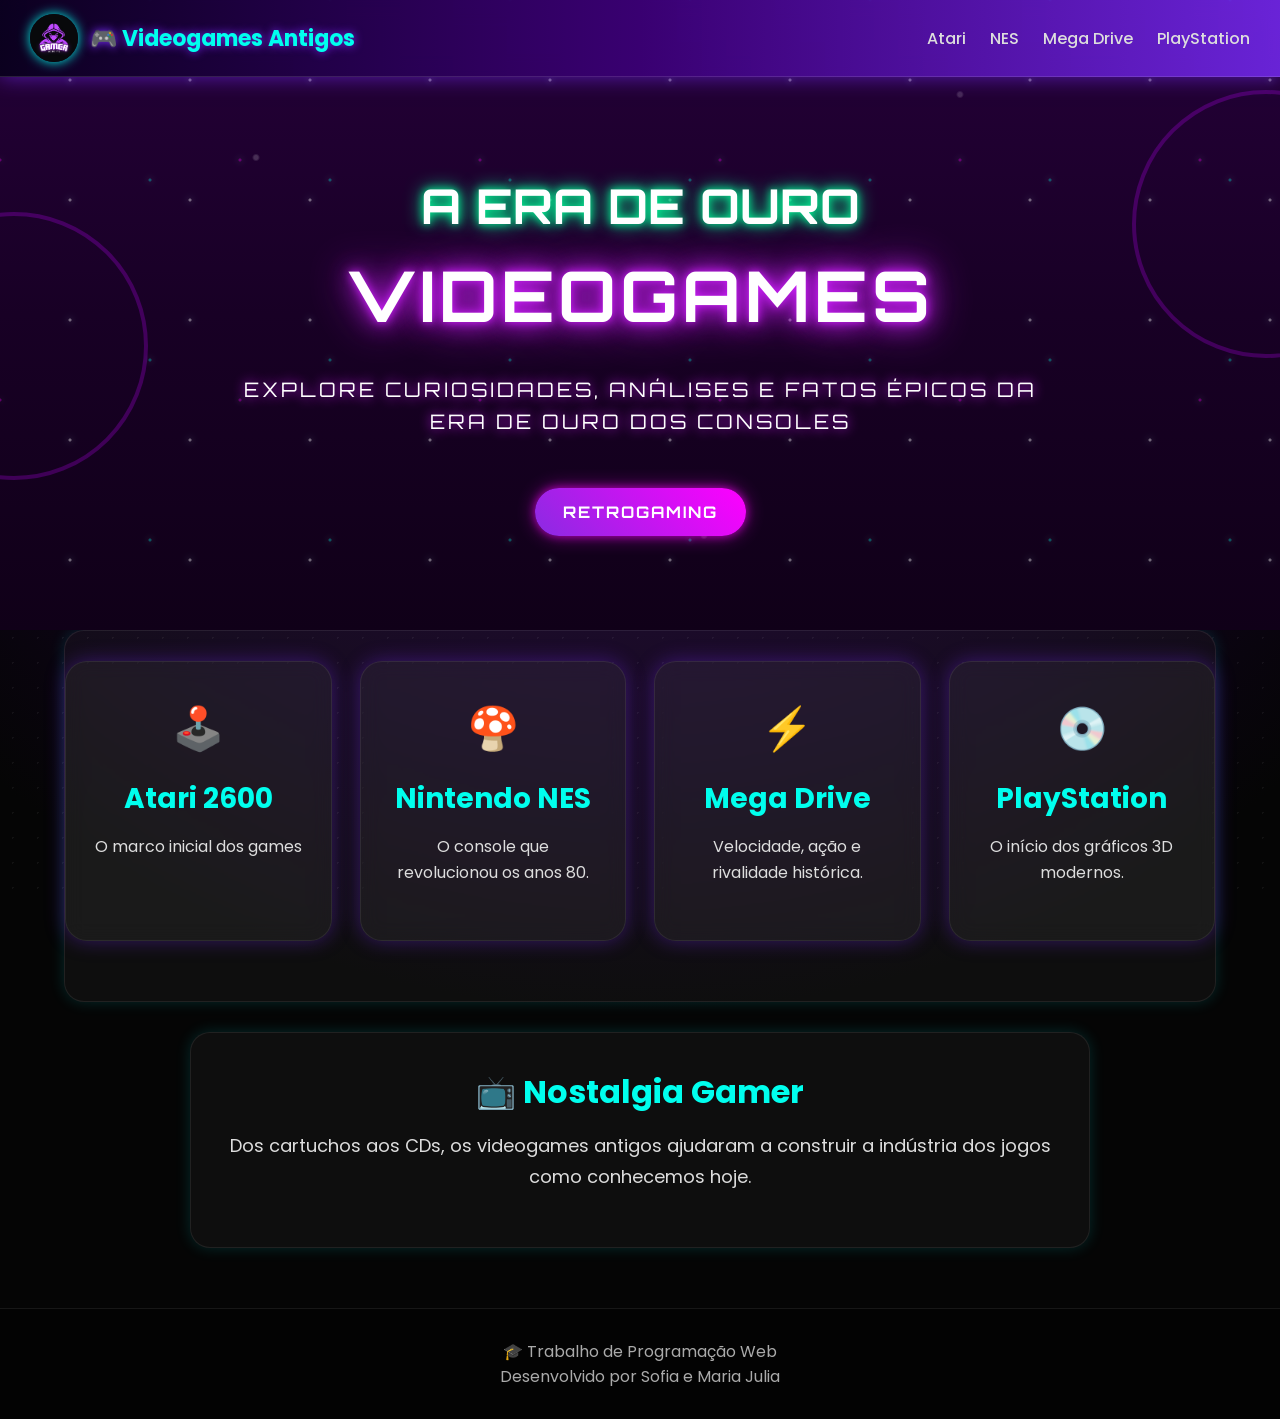
<file: index.html>
<!-- Estrutura HTML -->
<!DOCTYPE html>
<html lang="pt-br">

<head>
    <!-- Cabeçalho -->
    <meta charset="UTF-8">
    <meta name="viewport" content="width=device-width, initial-scale=1.0">
    <title>Videogames Antigos</title>

    <!-- Design da Página -->
    <link rel="stylesheet" href="style.css">

    <link rel="preconnect" href="https://fonts.googleapis.com">
    <link rel="preconnect" href="https://fonts.gstatic.com" crossorigin>
    <link href="https://fonts.googleapis.com/css2?family=Poppins:wght@300;500;700&display=swap" rel="stylesheet">
</head>

<body>
    <header class="topo-site">
        <div class="container-topo">

            <a href="index.html" class="marca">
                <img src="img/LOGOGamer.jpg" alt="Logo do projeto">
                <span>🎮 Videogames Antigos</span>
            </a>

            <input type="checkbox" id="menu-toggle">
            <label for="menu-toggle" class="menu-icon" aria-label="Abrir menu">☰</label>

            <nav class="menu">
                <a href="atari.html">Atari</a>
                <a href="nes.html">NES</a>
                <a href="mega.html">Mega Drive</a>
                <a href="playstation.html">PlayStation</a>
            </nav>

        </div>
    </header>

<header class="hero">

    <div class="poeira-cosmica"></div>

    <div class="hero-content">
        <p class="hero-subtitulo">A ERA DE OURO</p>

        <h1>VIDEOGAMES</h1>

        <p class="hero-descricao">
            Explore curiosidades, análises e fatos épicos da era de ouro dos consoles
        </p>

        <a href="#cards" class="btn btn-primary">RETROGAMING</a>
    </div>

</header>


<main>

<section class="cards" id="cards">     <!-- Mostrar cards -->
    <a href="atari.html" class="card">     <!-- Abrir link do card -->

        <span class="emoji">🕹️</span>     <!-- Emoji + nome + texto curto -->

        <h2>Atari 2600</h2>
        <p>O marco inicial dos games</p>
    </a>

    <a href="nes.html" class="card">
        <span class="emoji">🍄</span>
        <h2>Nintendo NES</h2>
        <p>O console que revolucionou os anos 80.</p>
    </a>

    <a href="mega.html" class="card">
        <span class="emoji">⚡</span>
        <h2>Mega Drive</h2>
        <p>Velocidade, ação e rivalidade histórica.</p>
    </a>

    <a href="playstation.html" class="card">
        <span class="emoji">💿</span>
        <h2>PlayStation</h2>
        <p>O início dos gráficos 3D modernos.</p>
    </a>

</section>

<section class="sobre">     <!-- Parte inferior -->
    <h2>📺 Nostalgia Gamer</h2>     <!-- Título -->


    <p>
        Dos cartuchos aos CDs, os videogames antigos ajudaram a construir
        a indústria dos jogos como conhecemos hoje.
    </p>
</section>

</main>

<footer>     <!-- Rodapé -->
    <p>🎓 Trabalho de Programação Web</p>
    <p>Desenvolvido por Sofia e Maria Julia</p>
</footer>

</body>
</html>
</file>
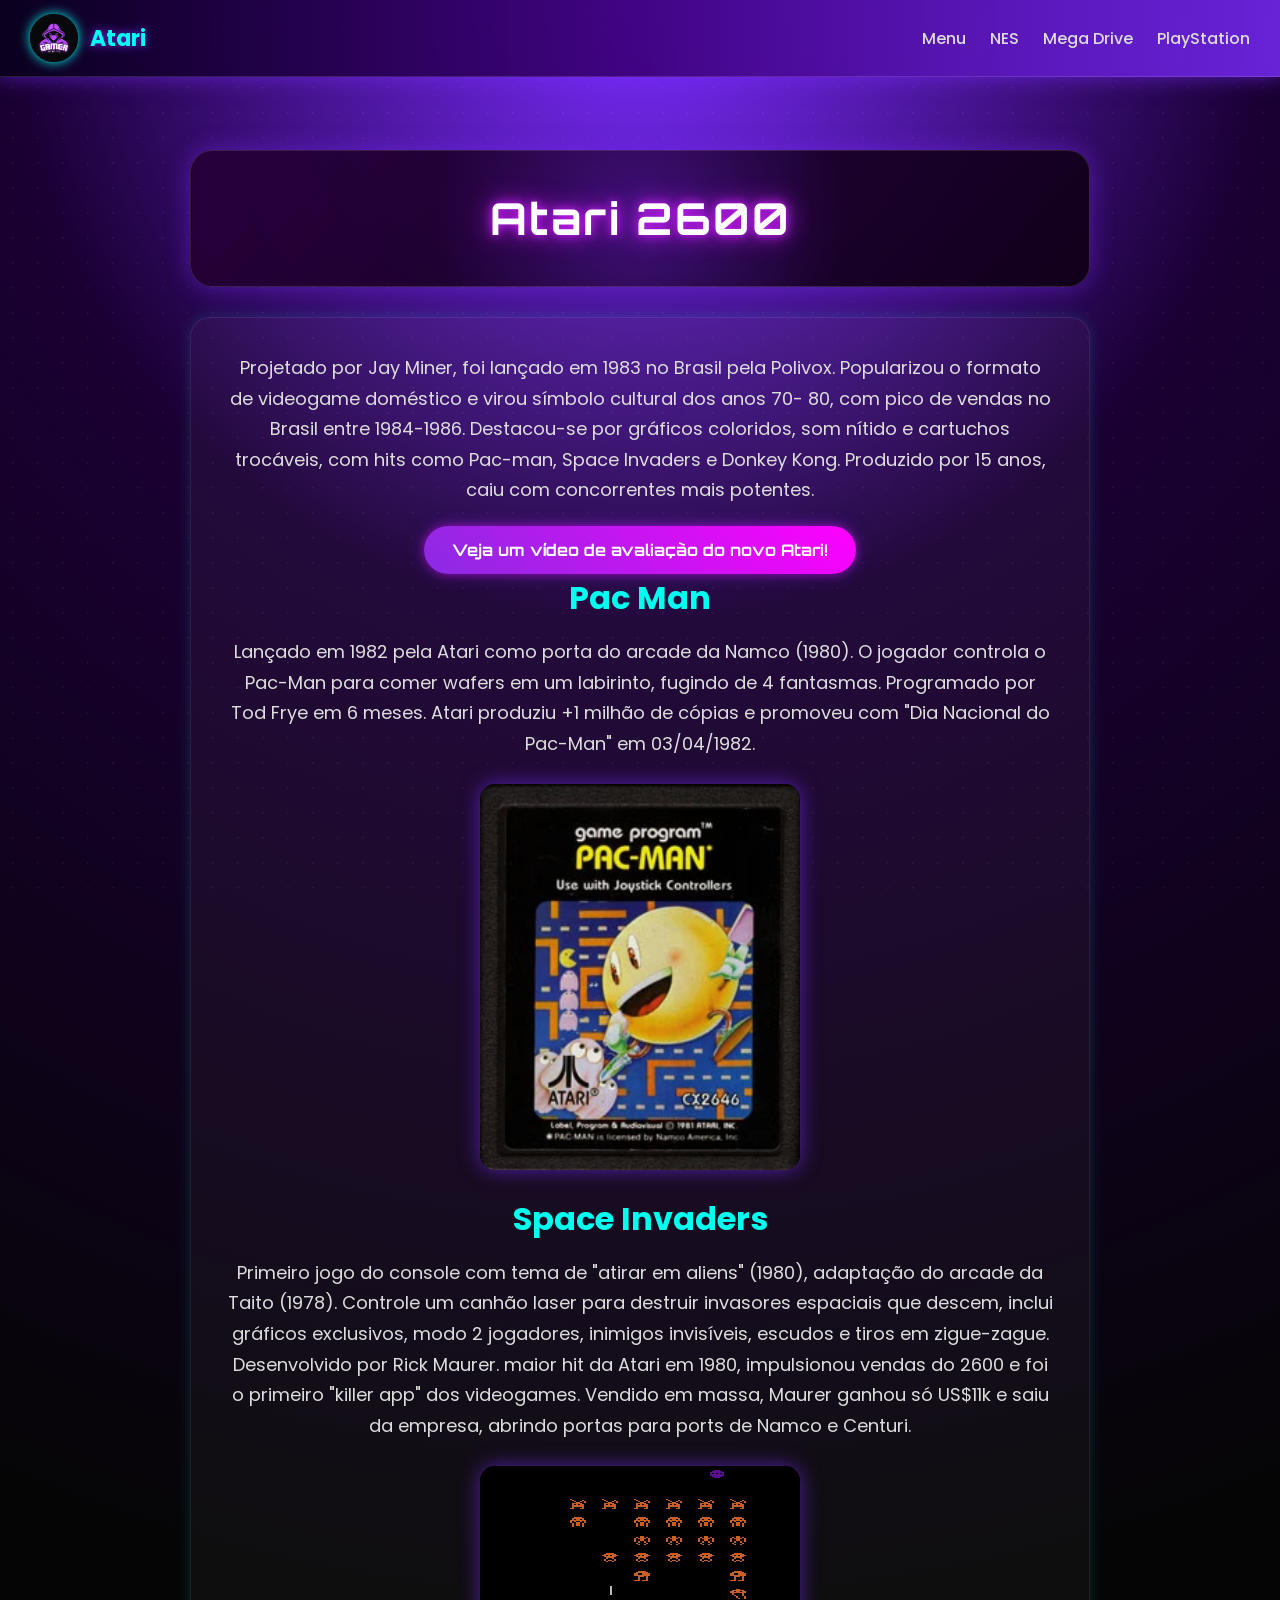
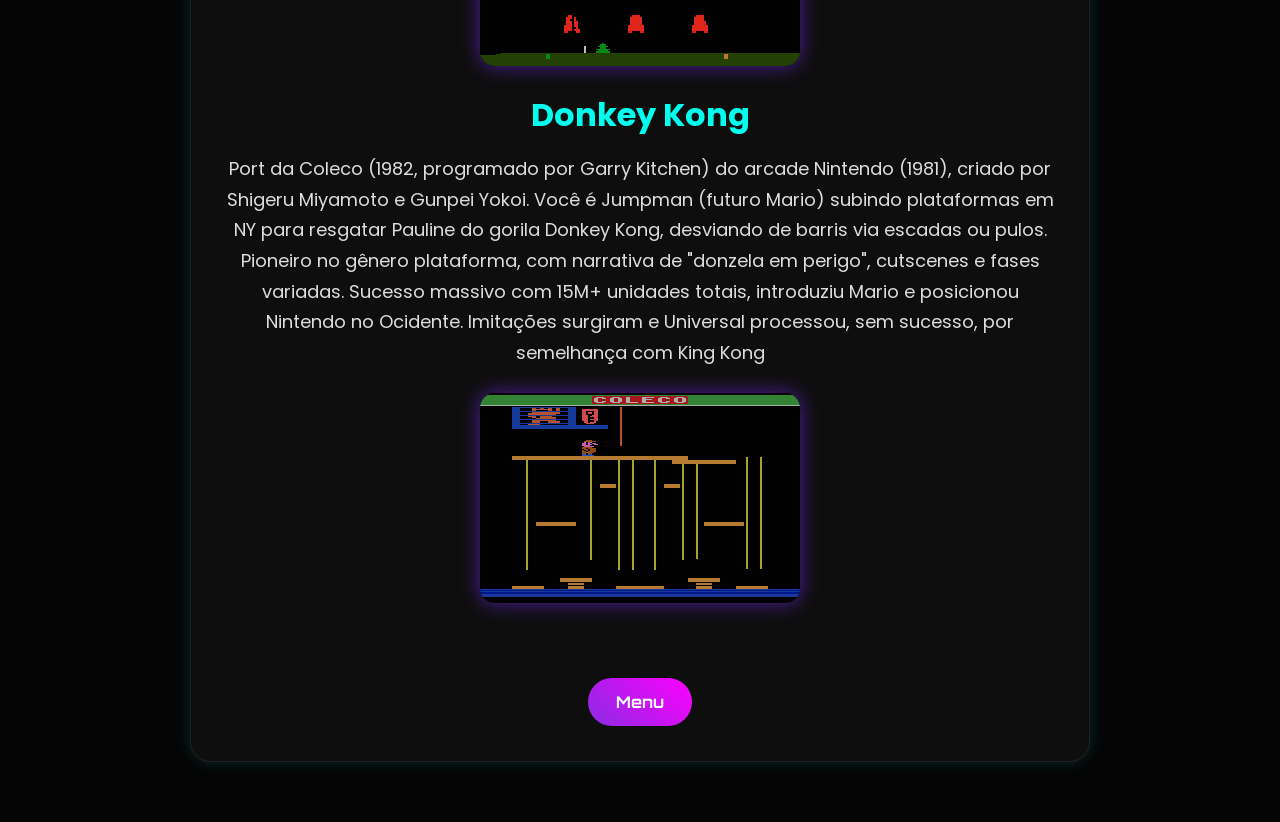
<file: atari.html>
<!DOCTYPE html>
<html lang="pt-br">

<head>
    <!-- Cabeçalho -->
    <meta charset="UTF-8">
    <meta name="viewport" content="width=device-width, initial-scale=1.0">
    <title>Atari</title>

    <!-- Design da Página -->
    <link rel="stylesheet" href="style.css">

    <link rel="preconnect" href="https://fonts.googleapis.com">
    <link rel="preconnect" href="https://fonts.gstatic.com" crossorigin>
    <link href="https://fonts.googleapis.com/css2?family=Poppins:wght@300;500;700&display=swap" rel="stylesheet">
</head>

<body>

   <header class="topo-site">
        <div class="container-topo">

            <a href="index.html" class="marca">
                <img src="img/LOGOGamer.jpg" alt="Logo do projeto">
                <span>Atari</span>
            </a>

            <input type="checkbox" id="menu-toggle">
           <label for="menu-toggle" class="menu-icon" aria-label="Abrir menu">☰</label>

            <nav class="menu">
                <a href="index.html">Menu</a>
                <a href="nes.html">NES</a>
                <a href="mega.html">Mega Drive</a>
                <a href="playstation.html">PlayStation</a>
            </nav>

        </div>
    </header>

<main class="pagina-console">

        <header class="cabecalho-console">
            <h1>Atari 2600</h1>
        </header>


    <section>

    <p>
        Projetado por Jay Miner, foi lançado em 1983 no Brasil pela Polivox. Popularizou o formato de videogame doméstico e virou símbolo cultural dos anos 70- 80, com pico de vendas no Brasil entre 1984-1986.
        Destacou-se por gráficos coloridos, som nítido e cartuchos trocáveis, com hits como Pac-man, Space Invaders e Donkey Kong. Produzido por 15 anos, caiu com concorrentes mais potentes.
    </p>

    <a href="https://www.youtube.com/watch?v=MDWoc6uvyQI&pp=ygUJYXRhcmkyNjAw"  rel="noopener noreferrer" target="_blank" class="btn btn-video">Veja um vídeo de avaliação do novo Atari!</a>

    <h2>Pac Man</h2>

    <p>
        Lançado em 1982 pela Atari como porta do arcade da Namco (1980). O jogador controla o Pac-Man para comer wafers em um labirinto, fugindo de 4 fantasmas.
        Programado por Tod Frye em 6 meses. Atari produziu +1 milhão de cópias e promoveu com "Dia Nacional do Pac-Man" em 03/04/1982.
        </p>

    <img src="img/pacman.jpg" alt="Imagem do jogo Pac-Man">

    <h2>Space Invaders</h2>

    <p>
        Primeiro jogo do console com tema de "atirar em aliens" (1980), adaptação do arcade da Taito (1978). Controle um canhão laser para destruir invasores espaciais que descem, inclui gráficos exclusivos, modo 2 jogadores, inimigos invisíveis, escudos e tiros em zigue-zague.
        Desenvolvido por Rick Maurer. maior hit da Atari em 1980, impulsionou vendas do 2600 e foi o primeiro "killer app" dos videogames. Vendido em massa, Maurer ganhou só US$11k e saiu da empresa, abrindo portas para ports de Namco e Centuri.    
    </p>

    <img src="img/spaceinvaders.jpg" alt="Imagem do jogo Space Invaders">

    <h2>Donkey Kong</h2>

    <p>
        Port da Coleco (1982, programado por Garry Kitchen) do arcade Nintendo (1981), criado por Shigeru Miyamoto e Gunpei Yokoi. Você é Jumpman (futuro Mario) subindo plataformas em NY para resgatar Pauline do gorila Donkey Kong, desviando de barris via escadas ou pulos.
        Pioneiro no gênero plataforma, com narrativa de "donzela em perigo", cutscenes e fases variadas. Sucesso massivo com 15M+ unidades totais, introduziu Mario e posicionou Nintendo no Ocidente. Imitações surgiram e Universal processou, sem sucesso, por semelhança com King Kong    
    </p>

    <img src="img/donkeykong.jpg" alt="Imagem do jogo Donkey Kong">

    <br><br>

    <a href="index.html" class="btn btn-menu">Menu</a>

    </section>
</main>

</body>
</html>
</file>
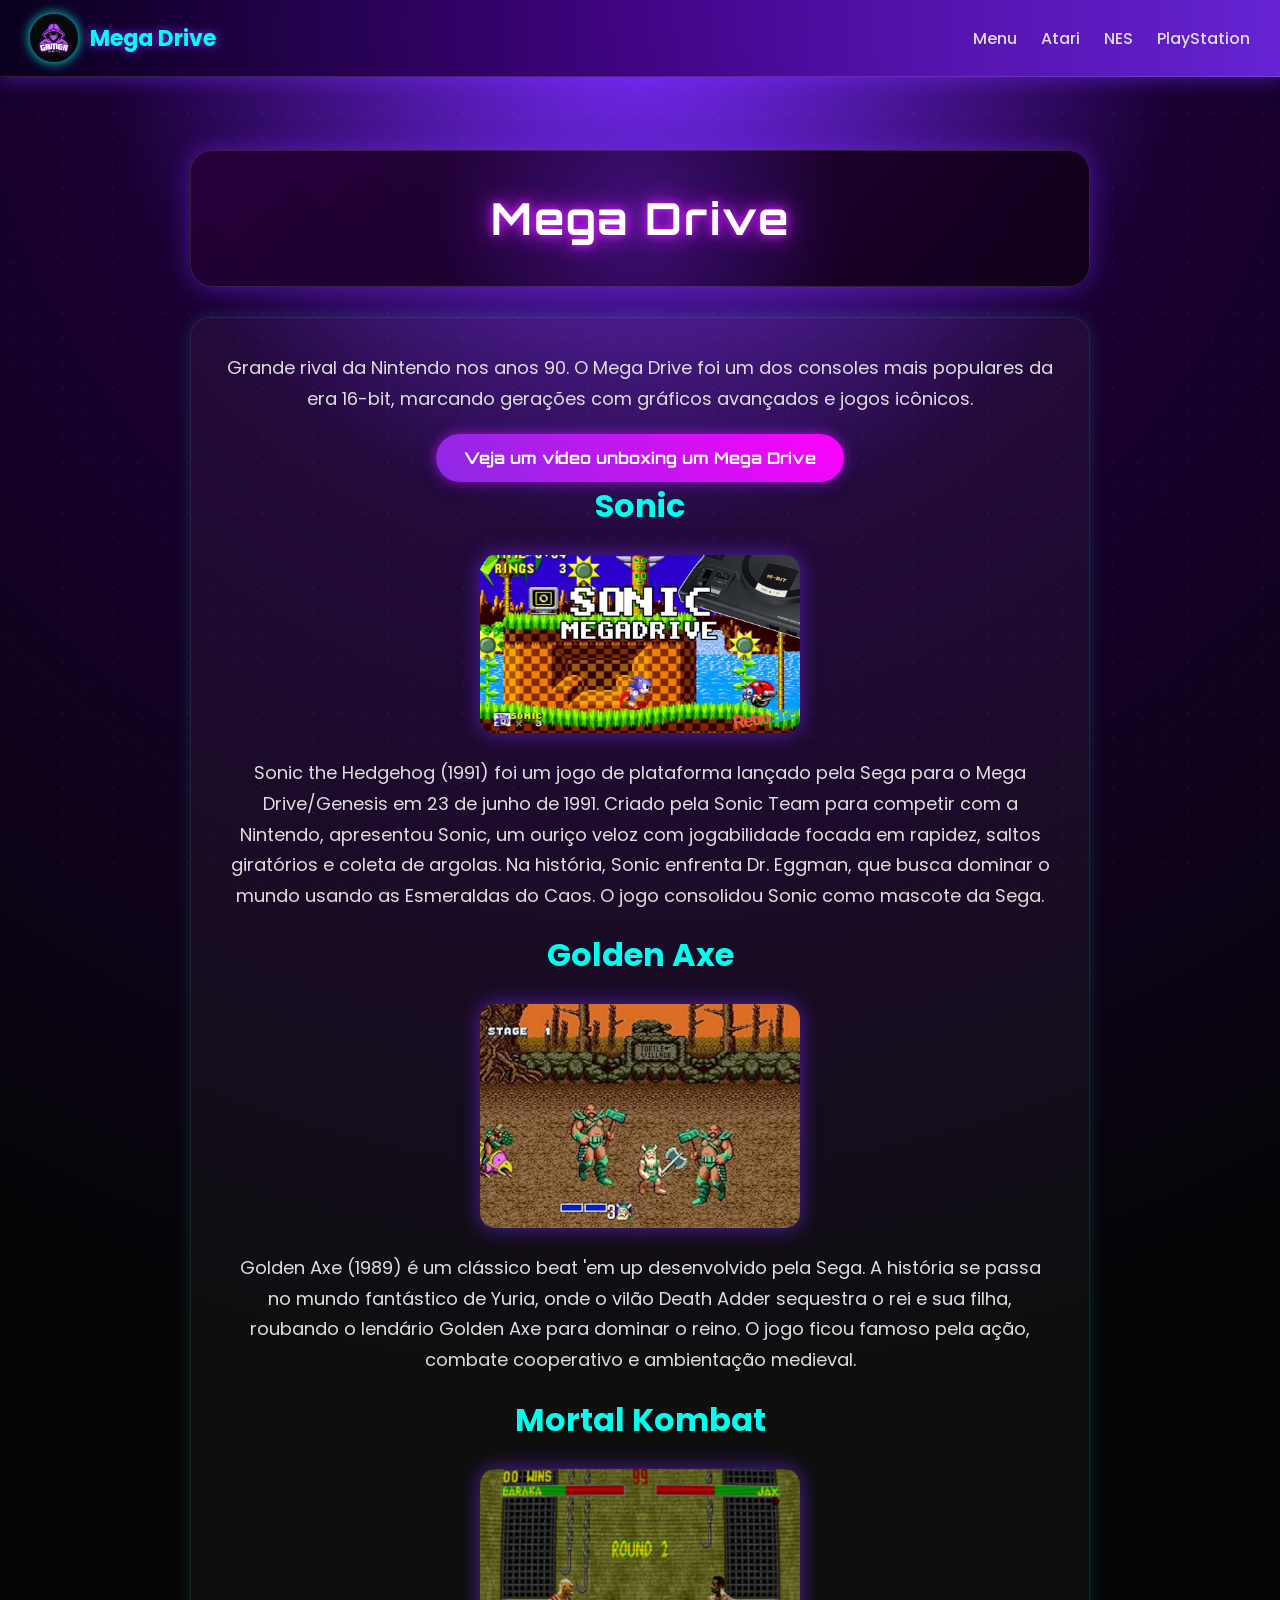
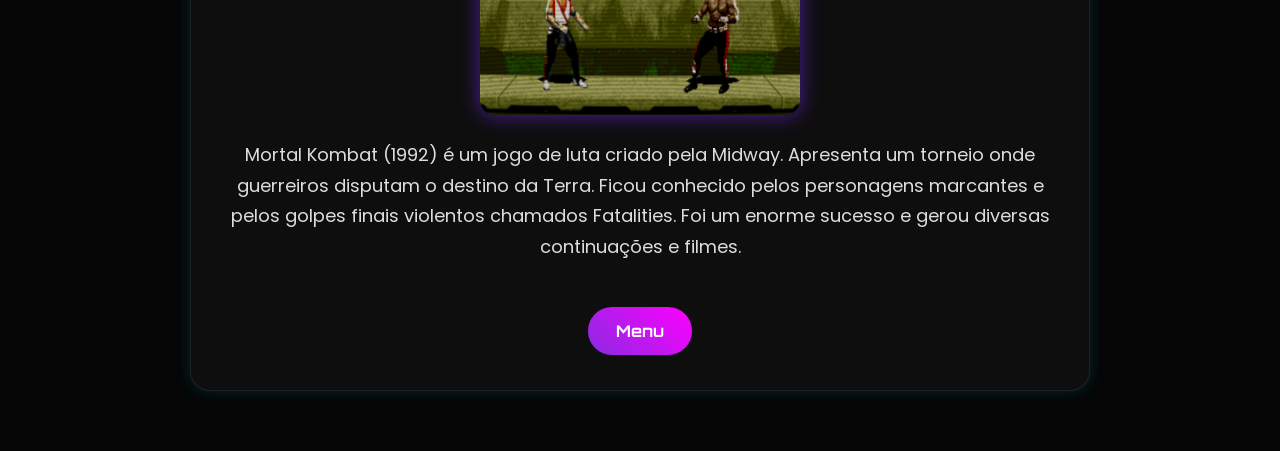
<file: mega.html>
<!DOCTYPE html>
<html lang="pt-br">
<head>
    <!-- Cabeçalho -->
    <meta charset="UTF-8">
    <meta name="viewport" content="width=device-width, initial-scale=1.0">
    <title>Sega Mega Drive</title>

    <!-- Design da Página -->
    <link rel="stylesheet" href="style.css">

    <link rel="preconnect" href="https://fonts.googleapis.com">
    <link rel="preconnect" href="https://fonts.gstatic.com" crossorigin>
    <link href="https://fonts.googleapis.com/css2?family=Poppins:wght@300;500;700&display=swap" rel="stylesheet">
</head>

<body>
    <header class="topo-site">
        <div class="container-topo">

            <a href="index.html" class="marca">
                <img src="img/LOGOGamer.jpg" alt="Logo do projeto">
                <span>Mega Drive</span>
            </a>

            <input type="checkbox" id="menu-toggle">
            <label for="menu-toggle" class="menu-icon" aria-label="Abrir menu">☰</label>

            <nav class="menu">
                <a href="index.html">Menu</a>
                <a href="atari.html">Atari</a>
                <a href="nes.html">NES</a>
                <a href="playstation.html">PlayStation</a>
            </nav>

        </div>
    </header>
    <main class="pagina-console">

        <header class="cabecalho-console">
            <h1>Mega Drive</h1>
        </header>


    <section>

    <p>
    Grande rival da Nintendo nos anos 90. O Mega Drive foi um dos consoles
    mais populares da era 16-bit, marcando gerações com gráficos avançados
    e jogos icônicos.
    </p>
    <a href="https://www.youtube.com/watch?v=RMv2xKTiw1k"  rel="noopener noreferrer" target="_blank" class="btn btn-video">
                Veja um vídeo unboxing um Mega Drive
            </a>


    <h2>Sonic</h2>
    <img src="img/sonic.jpg" alt="Imagem do jogo Sonic the Hedgehog">

    <p>
    Sonic the Hedgehog (1991) foi um jogo de plataforma lançado pela Sega
    para o Mega Drive/Genesis em 23 de junho de 1991. Criado pela Sonic Team
    para competir com a Nintendo, apresentou Sonic, um ouriço veloz com
    jogabilidade focada em rapidez, saltos giratórios e coleta de argolas.
    Na história, Sonic enfrenta Dr. Eggman, que busca dominar o mundo usando
    as Esmeraldas do Caos. O jogo consolidou Sonic como mascote da Sega.
    </p>

    <h2>Golden Axe</h2>
    <img src="img/goldenaxe.jpg" alt="Imagem do jogo Golden Axe">

    <p>
    Golden Axe (1989) é um clássico beat 'em up desenvolvido pela Sega.
    A história se passa no mundo fantástico de Yuria, onde o vilão
    Death Adder sequestra o rei e sua filha, roubando o lendário
    Golden Axe para dominar o reino. O jogo ficou famoso pela ação,
    combate cooperativo e ambientação medieval.
    </p>

    <h2>Mortal Kombat</h2>
    <img src="img/mortalkombat.jpg" alt="Imagem do Jogo Mortal Kombat">

    <p>
    Mortal Kombat (1992) é um jogo de luta criado pela Midway.
    Apresenta um torneio onde guerreiros disputam o destino da Terra.
    Ficou conhecido pelos personagens marcantes e pelos golpes finais
    violentos chamados Fatalities. Foi um enorme sucesso e gerou
    diversas continuações e filmes.
    </p>

    <br>
    <a href="index.html" class="btn btn-menu">Menu</a>

    </section>
    </main>

</body>
</html>
</file>
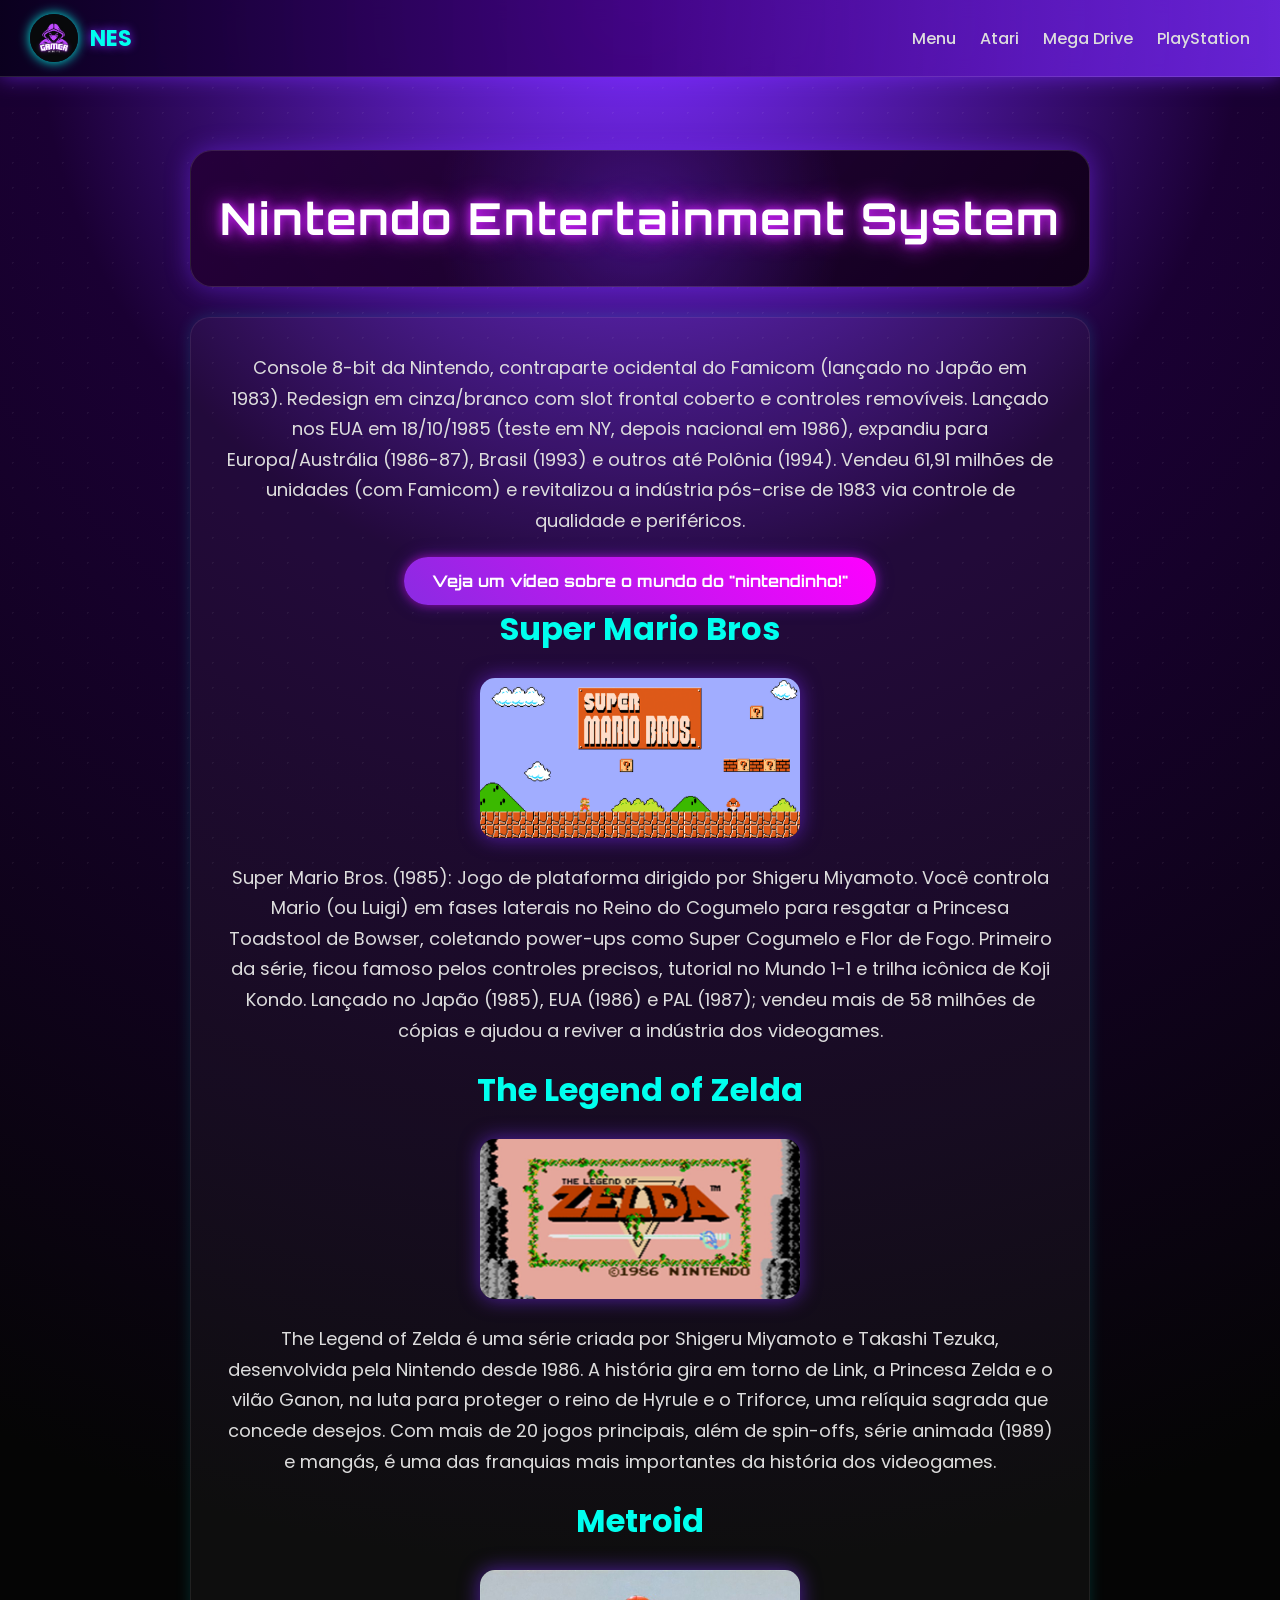
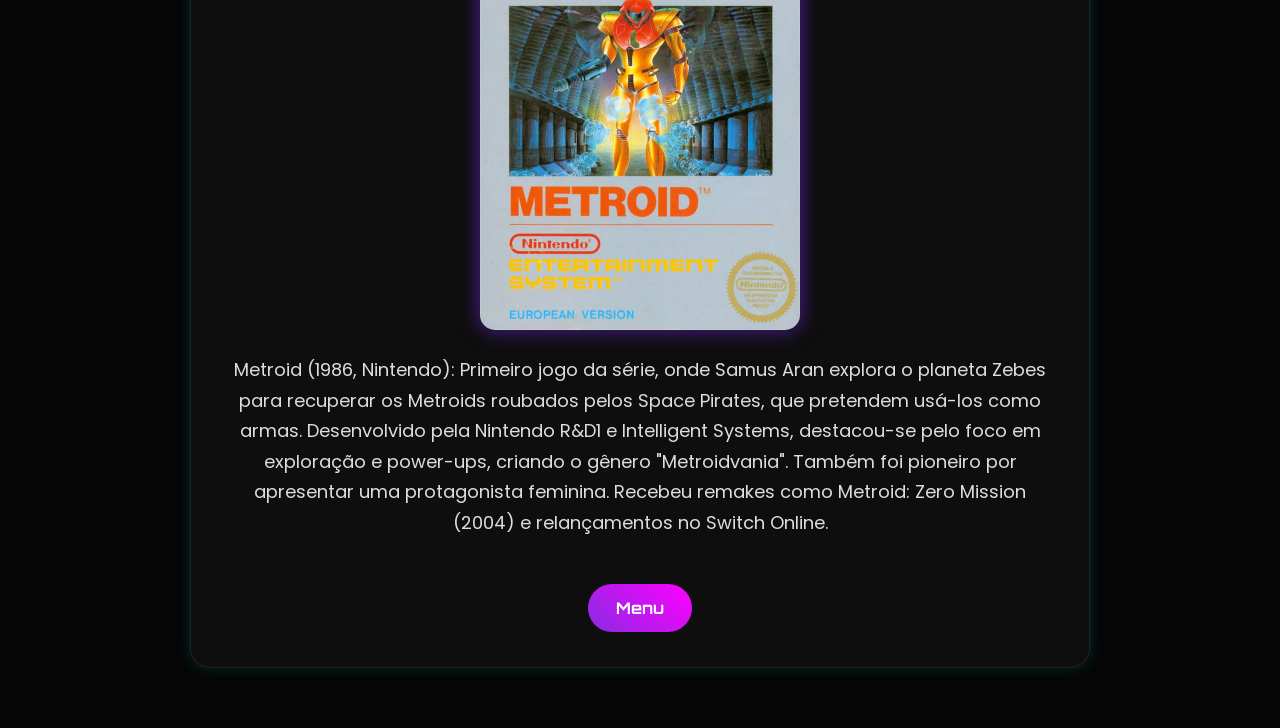
<file: nes.html>
<!DOCTYPE html>
<html lang="pt-br">

<head>
    <!-- Cabeçalho -->
    <meta charset="UTF-8">
    <meta name="viewport" content="width=device-width, initial-scale=1.0">
    <title>Nintendo NES</title>

    <!-- Design da Página -->
    <link rel="stylesheet" href="style.css">

    <link rel="preconnect" href="https://fonts.googleapis.com">
    <link rel="preconnect" href="https://fonts.gstatic.com" crossorigin>
    <link href="https://fonts.googleapis.com/css2?family=Poppins:wght@300;500;700&display=swap" rel="stylesheet">
</head>

<body>
   <header class="topo-site">
        <div class="container-topo">

            <a href="index.html" class="marca">
                <img src="img/LOGOGamer.jpg" alt="Logo do projeto">
                <span>NES</span>
            </a>

            <input type="checkbox" id="menu-toggle">
            <label for="menu-toggle" class="menu-icon" aria-label="Abrir menu">☰</label>

            <nav class="menu">
                <a href="index.html">Menu</a>
                <a href="atari.html">Atari</a>
                <a href="mega.html">Mega Drive</a>
                <a href="playstation.html">PlayStation</a>
            </nav>

        </div>
    </header>

    <main class="pagina-console">

        <header class="cabecalho-console">
            <h1>Nintendo Entertainment System</h1>
        </header>

    <section>

    <p>
    Console 8-bit da Nintendo, contraparte ocidental do Famicom (lançado no Japão em 1983).
    Redesign em cinza/branco com slot frontal coberto e controles removíveis.
    Lançado nos EUA em 18/10/1985 (teste em NY, depois nacional em 1986),
    expandiu para Europa/Austrália (1986-87), Brasil (1993) e outros até Polônia (1994).
    Vendeu 61,91 milhões de unidades (com Famicom) e revitalizou a indústria
    pós-crise de 1983 via controle de qualidade e periféricos.
    </p>
     <a href="https://www.youtube.com/watch?v=rjlJba3napo"  rel="noopener noreferrer" target="_blank" class="btn btn-video">
                Veja um vídeo sobre o mundo do "nintendinho!"
            </a>

    <h2>Super Mario Bros</h2>
    <img src="img/mario.jpg" alt="Imagem do jogo Super Mario Bros">

    <p>
    Super Mario Bros. (1985): Jogo de plataforma dirigido por Shigeru Miyamoto.
    Você controla Mario (ou Luigi) em fases laterais no Reino do Cogumelo para resgatar a
    Princesa Toadstool de Bowser, coletando power-ups como Super Cogumelo e Flor de Fogo.
    Primeiro da série, ficou famoso pelos controles precisos, tutorial no Mundo 1-1
    e trilha icônica de Koji Kondo. Lançado no Japão (1985), EUA (1986) e PAL (1987);
    vendeu mais de 58 milhões de cópias e ajudou a reviver a indústria dos videogames.
    </p>

    <h2>The Legend of Zelda</h2>
    <img src="img/zelda.jpg" alt="Imagem do jogo The Legend of Zelda">

    <p>
    The Legend of Zelda é uma série criada por Shigeru Miyamoto e Takashi Tezuka,
    desenvolvida pela Nintendo desde 1986. A história gira em torno de Link,
    a Princesa Zelda e o vilão Ganon, na luta para proteger o reino de Hyrule
    e o Triforce, uma relíquia sagrada que concede desejos.
    Com mais de 20 jogos principais, além de spin-offs, série animada (1989)
    e mangás, é uma das franquias mais importantes da história dos videogames.
    </p>

    <h2>Metroid</h2>
    <img src="img/metroid.jpg" alt="Imagem do jogo Metroid">

    <p>
    Metroid (1986, Nintendo): Primeiro jogo da série, onde Samus Aran explora o planeta Zebes
    para recuperar os Metroids roubados pelos Space Pirates, que pretendem usá-los como armas.
    Desenvolvido pela Nintendo R&D1 e Intelligent Systems, destacou-se pelo foco em exploração
    e power-ups, criando o gênero "Metroidvania".
    Também foi pioneiro por apresentar uma protagonista feminina.
    Recebeu remakes como Metroid: Zero Mission (2004) e relançamentos no Switch Online.
    </p>

    <br>
    <a href="index.html" class="btn btn-menu">Menu</a>

    </section>
    </main>

    </body>
    </html>
</file>
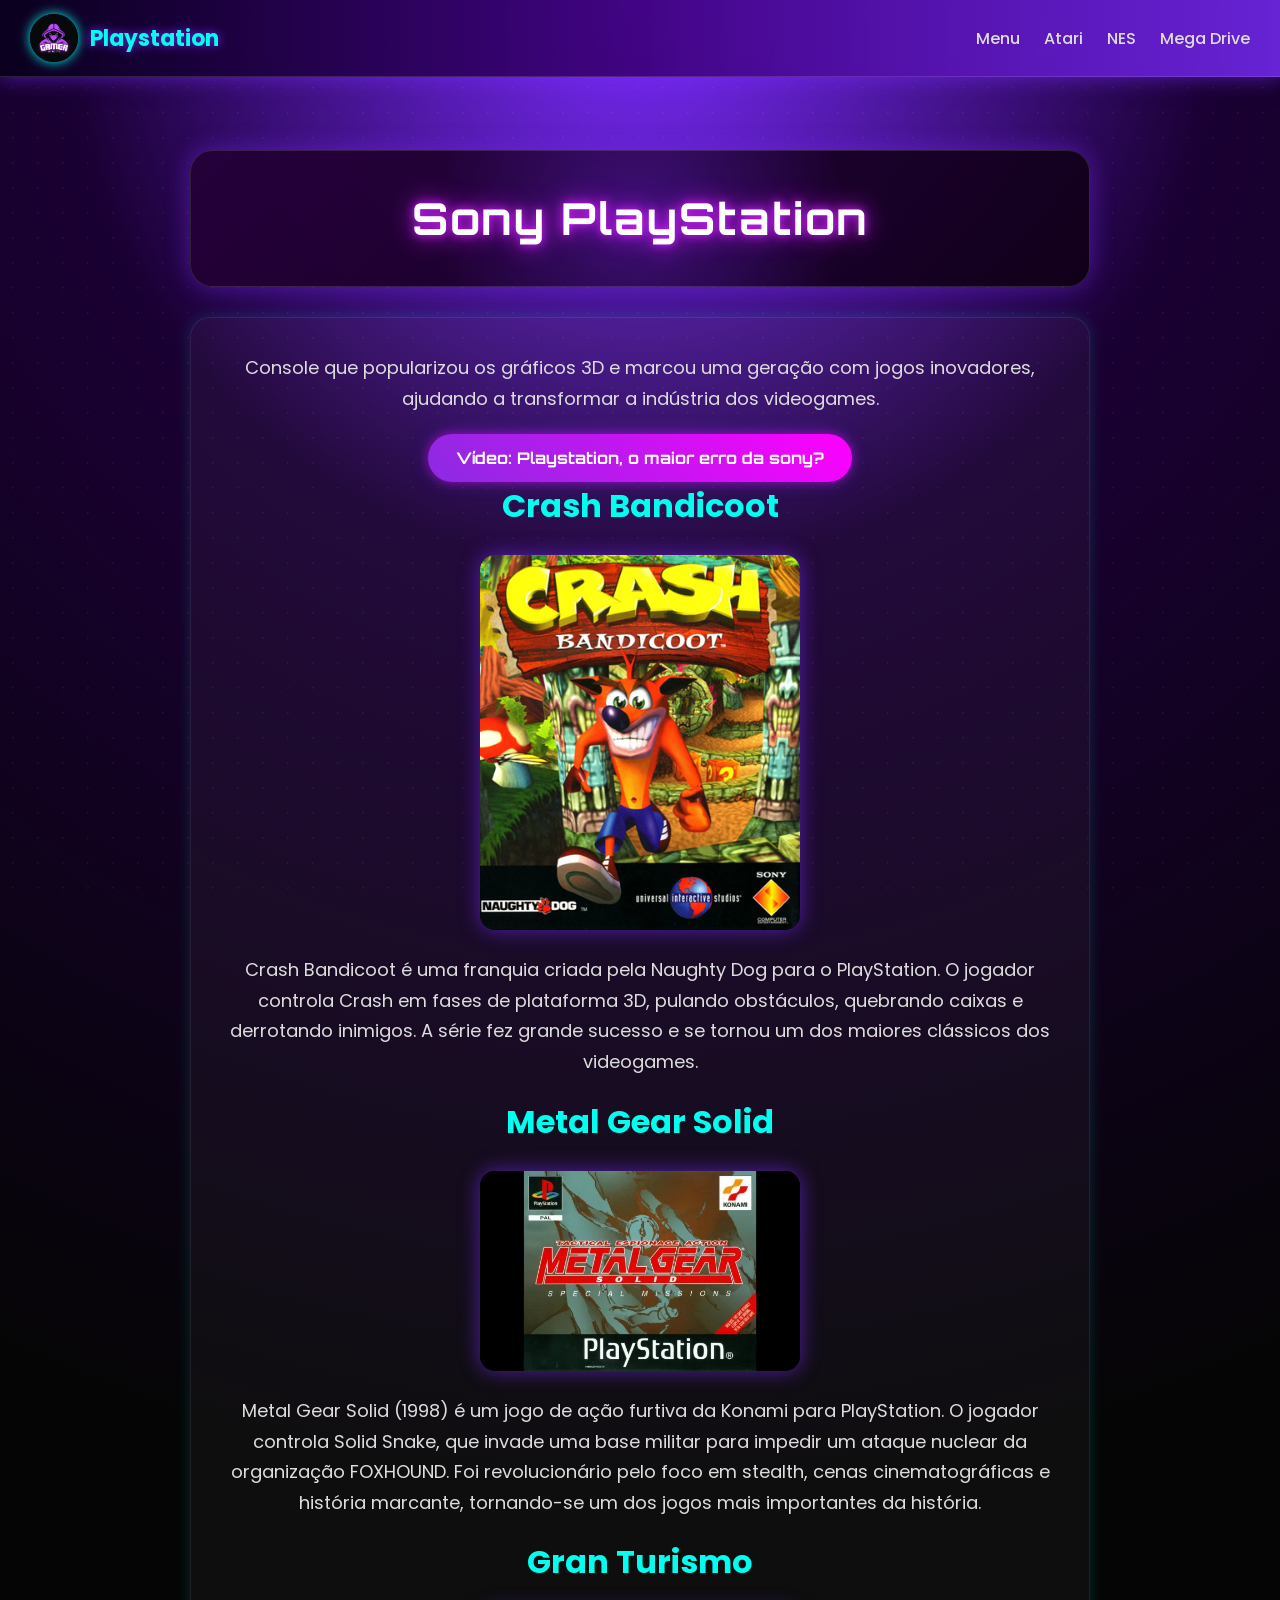
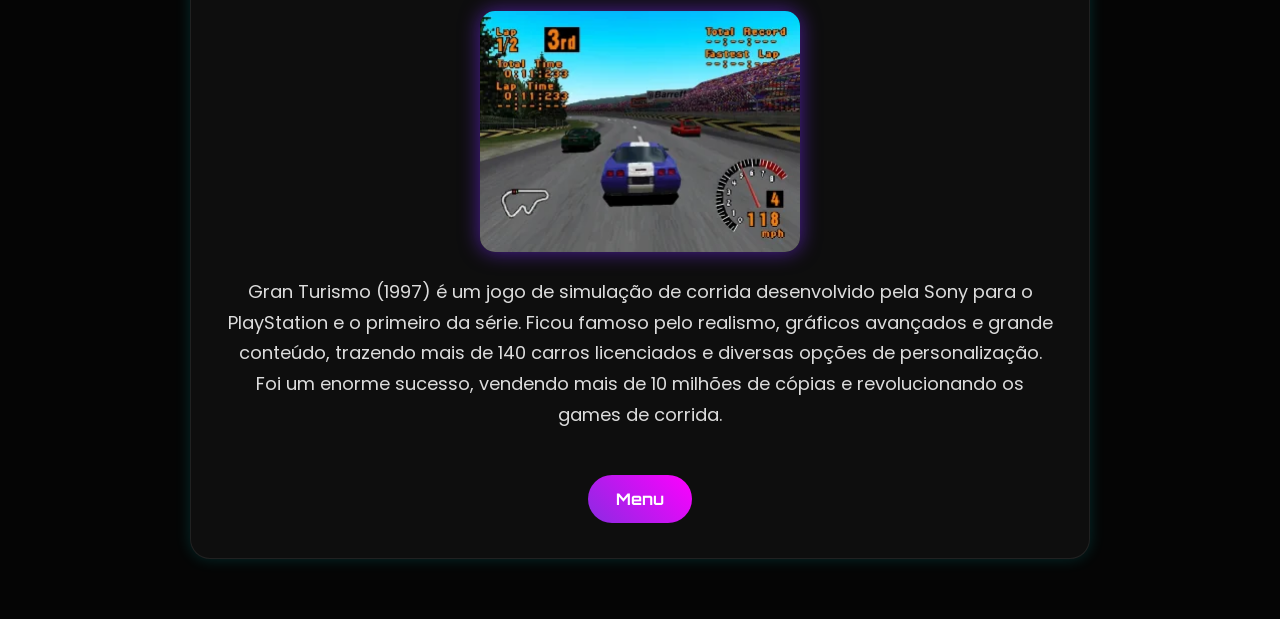
<file: playstation.html>
<!DOCTYPE html>
<html lang="pt-br">

<head>
    <!-- Cabeçalho -->
    <meta charset="UTF-8">
    <meta name="viewport" content="width=device-width, initial-scale=1.0">
    <title>Sony Playstation</title>

    <!-- Design da Página -->
    <link rel="stylesheet" href="style.css">

    <link rel="preconnect" href="https://fonts.googleapis.com">
    <link rel="preconnect" href="https://fonts.gstatic.com" crossorigin>
    <link href="https://fonts.googleapis.com/css2?family=Poppins:wght@300;500;700&display=swap" rel="stylesheet">
</head>

<body>

   <header class="topo-site">
        <div class="container-topo">

            <a href="index.html" class="marca">
                <img src="img/LOGOGamer.jpg" alt="Logo do projeto">
                <span>Playstation</span>
            </a>

            <input type="checkbox" id="menu-toggle">
            <label for="menu-toggle" class="menu-icon" aria-label="Abrir menu">☰</label>

            <nav class="menu">
                <a href="index.html">Menu</a>
                <a href="atari.html">Atari</a>
                <a href="nes.html">NES</a>
                <a href="mega.html">Mega Drive</a>
            </nav>

        </div>
    </header>

    <main class="pagina-console">

        <header class="cabecalho-console">
            <h1>Sony PlayStation</h1>
        </header>

<section>

<p>
Console que popularizou os gráficos 3D e marcou uma geração com jogos
inovadores, ajudando a transformar a indústria dos videogames.
</p>

<a href="https://www.youtube.com/watch?v=qXmg2VjlvUk"  rel="noopener noreferrer"  target="_blank" class="btn btn-video">
                Vídeo: Playstation, o maior erro da sony?
            </a>

<h2>Crash Bandicoot</h2>
<img src="img/crash.jpg" alt="Imagem do jogo Crash Bandicoot">

<p>
Crash Bandicoot é uma franquia criada pela Naughty Dog para o PlayStation.
O jogador controla Crash em fases de plataforma 3D, pulando obstáculos,
quebrando caixas e derrotando inimigos. A série fez grande sucesso e se
tornou um dos maiores clássicos dos videogames.
</p>

<h2>Metal Gear Solid</h2>
<img src="img/metalgear.jpg" alt="Imagem do jogo Metal Gear Solid">

<p>
Metal Gear Solid (1998) é um jogo de ação furtiva da Konami para PlayStation.
O jogador controla Solid Snake, que invade uma base militar para impedir
um ataque nuclear da organização FOXHOUND. Foi revolucionário pelo foco
em stealth, cenas cinematográficas e história marcante, tornando-se um dos
jogos mais importantes da história.
</p>

<h2>Gran Turismo</h2>
<img src="img/granturismo.jpg" alt="Imagem do jogo Gran Turismo">

<p>
Gran Turismo (1997) é um jogo de simulação de corrida desenvolvido pela Sony
para o PlayStation e o primeiro da série. Ficou famoso pelo realismo,
gráficos avançados e grande conteúdo, trazendo mais de 140 carros licenciados
e diversas opções de personalização. Foi um enorme sucesso, vendendo mais
de 10 milhões de cópias e revolucionando os games de corrida.
</p>

<br>
<a href="index.html" class="btn btn-menu">Menu</a>


</section>
</main>

</body>
</html>
</file>
<file: style.css>
/* IMPORTA FONTES DO GOOGLE: Orbitron e Poppins */
   @import url('https://fonts.googleapis.com/css2?family=Orbitron:wght@700&family=Poppins:wght@300;400;600;700&display=swap');

   /* RESET GERAL:
      remove: margens e espaçamentos automáticos, calcula largura com borda inclusa e scroll suave ao clicar em links internos */
   *{
       margin:0;
       padding:0;
       box-sizing:border-box;
       scroll-behavior:smooth;
   }
   
   /* Define a aparência global e o fundo principal do site */
   body{
   
       font-family:'Poppins', Arial, Helvetica, sans-serif; /* define fonte principal */
       background:
       radial-gradient(circle at top, #7b2cff 0%, #1a0033 25%, #050505 65%);  /* fundo em degradê circular */
       color:white;        /* cor padrão do texto */   
       min-height:100vh;        /* altura mínima = tela inteira */
       overflow-x:hidden;       /* evita rolagem lateral */
   }
   
   body::before{ /* CRIA EFEITO DE PONTOS NO FUNDO */
   
       content:"";        /* necessário para pseudo-elemento aparecer */   
       position:fixed;    /* fixa no fundo da tela */
       top:0;
       left:0;
       width:100%; /* ocupa tela toda */
       height:100%;
       background-image:        /* desenha bolinhas pequenas */
       radial-gradient(#ffffff22 1px, transparent 1px);
       background-size:25px 25px;        /* espaçamento entre bolinhas */
       z-index:-1;        /* manda para trás */
       opacity:0.4;        /* transparência */
   }
   

    /* HERO = CAPA PRINCIPAL CODADA */

    
    .topo-site {
        position: fixed;
        top: 0;
        left: 0;
        width: 100%;
        padding: 14px 30px;

        background: linear-gradient(
            to right,
            rgba(10, 0, 30, 0.95),
            rgba(60, 0, 120, 0.9),
            rgba(123, 44, 255, 0.8)
        );

        -webkit-backdrop-filter: blur(10px);
        backdrop-filter: blur(10px);
        border-bottom: 1px solid rgba(255,255,255,0.12);
        box-shadow: 0 0 20px rgba(123,44,255,0.6);
        z-index: 1000;
        transition: 0.3s;
    }
    
    .container-topo {
        display: flex;
        justify-content: space-between;
        align-items: center;
    }
    .marca {
        display: flex;
        align-items: center;
        gap: 12px;
        text-decoration: none;
    }

    .marca img {
        width: 48px;
        height: 48px;
        object-fit: cover;
        border-radius: 50%;
        margin: 0;
        box-shadow: 0 0 12px #00ffee;
    }

    .marca span {
        color: #00ffee;
        font-size: 22px;
        font-weight: 700;
        text-shadow: 0 0 10px #7b2cff;
    }

    .menu a {
        margin-left: 20px;
        text-decoration: none;
        color: #ddd;
        font-weight: 500;
        transition: 0.3s;
    }

    .menu a:hover {
        color: #00ffee;
    }
    .hero {
    position: relative;
    z-index: 1;
    min-height: 70vh;
    padding: 140px 20px 60px;
    display: flex;
    align-items: center;
    justify-content: center;
    text-align: center;
    overflow: hidden;

    background:
        radial-gradient(circle at 20% 25%, rgba(255,255,255,0.18) 0 2px, transparent 4px),
        radial-gradient(circle at 75% 15%, rgba(255,255,255,0.16) 0 2px, transparent 4px),
        radial-gradient(circle at 55% 85%, rgba(255,255,255,0.15) 0 2px, transparent 4px),
        linear-gradient(180deg, #250039 0%, #180025 50%, #100018 100%);
    }

    /* círculos decorativos */
    .hero::before,
    .hero::after {
        content: "";
        position: absolute;
        width: 260px;
        height: 260px;
        border: 4px solid rgba(191, 0, 255, 0.25);
        border-radius: 50%;
    }

    .hero::before {
        left: -120px;
        bottom: 150px;
    }

    .hero::after {
        right: -120px;
        top: 90px;}

    .hero-content {
        position: relative;
        z-index: 2;
        max-width: 900px;
        margin: 0 auto;
    }

    .hero-subtitulo {
        font-family: 'Orbitron', sans-serif;
        font-size: 48px;
        font-weight: 700;
        color: white;
        text-shadow:
            0 0 8px #00ff99,
            0 0 18px #00ff99;
        margin-bottom: 15px;
    }

    .hero h1 {
        font-family: 'Orbitron', sans-serif;
        font-size: 70px;
        font-weight: 700;
        letter-spacing: 4px;
        color: white;
        text-shadow:
            0 0 10px #d020ff,
            0 0 25px #d020ff,
            0 0 45px #d020ff;
        margin-bottom: 35px;
    }

    .hero-descricao {
        font-family: 'Orbitron', sans-serif;
        max-width: 850px;
        margin: 0 auto 50px;
        font-size: 20px;
        line-height: 1.6;
        letter-spacing: 3px;
        text-transform: uppercase;
        color: white;
        text-shadow: 0 0 12px #d020ff;
    }

    .poeira-cosmica {
        position: absolute;
        inset: 0;
        z-index: 0;
        pointer-events: none;

        background-image:
            radial-gradient(circle, rgba(255,255,255,0.9) 1px, transparent 2px),
            radial-gradient(circle, rgba(0,255,238,0.7) 1px, transparent 2px),
            radial-gradient(circle, rgba(255,0,255,0.7) 1px, transparent 2px);

        background-size:
            120px 120px,
            180px 180px,
            240px 240px;

        background-position:
            10px 20px,
            60px 90px,
            120px 40px;

        opacity: 0.45;
        filter:
            blur(0.4px)
            drop-shadow(0 0 3px rgba(255,255,255,0.8))
            drop-shadow(0 0 6px rgba(0,255,238,0.5));
        animation: mover-poeira 35s linear infinite;
    }

@keyframes mover-poeira {
    from {
        background-position:
            10px 20px,
            60px 90px,
            120px 40px;
    }

    to {
        background-position:
            130px 180px,
            240px 300px,
            360px 220px;
        }
    }   
   
   /* BOTÕES */
    .btn {
        display: inline-block;
        padding: 14px 28px;
        border-radius: 30px;

        font-weight: bold;
        text-decoration: none;

        transition: 0.3s;
        cursor: pointer;
    }
    .btn-primary {
        background: linear-gradient(45deg, #8a2be2, #ff00ff);
        color: white;

        font-family: 'Orbitron', sans-serif;
        letter-spacing: 2px;

        box-shadow:
            0 0 10px rgba(255, 0, 255, 0.6),
            0 0 20px rgba(255, 0, 255, 0.4);
    }

    .btn-primary:hover {
        transform: scale(1.08);
        box-shadow:
            0 0 15px #ff00ff,
            0 0 30px #ff00ff;
    }

    .btn-video {
        background: linear-gradient(45deg, #8a2be2, #ff00ff);
        color: white;

        font-family: 'Orbitron', sans-serif;

        box-shadow:
            0 0 10px rgba(255,0,255,0.45),
            0 0 18px rgba(123,44,255,0.35);
    }

    .btn-video:hover {
        box-shadow:
            0 0 12px rgba(255,0,255,0.65),
            0 0 25px rgba(123,44,255,0.5);
    }
    .btn-menu {
        background: linear-gradient(45deg, #8a2be2, #ff00ff);
        color: white;

        font-family: 'Orbitron', sans-serif;
    }

   /* ÁREA DOS CARDS */
   .cards{
   
       width:90%;
       max-width:1300px;
       margin:auto;        /* centraliza */
       display:grid;        /* grid responsivo */
       grid-template-columns:repeat(auto-fit,minmax(250px,1fr));        /* colunas automáticas */
       gap:28px;        /* espaço entre cards */
       padding:30px 0 60px;
   }
   
   
   /* CARD INDIVIDUAL */
   .card{
   
       background:rgba(255,255,255,0.05);        /* fundo transparente */
       border:1px solid rgba(255,255,255,0.08);        /* borda leve */
       border-radius:22px;
       padding:35px 25px;
       text-decoration:none;
       color:white;
       box-shadow:0 0 20px rgba(123,44,255,0.35);
       transition:0.35s ease;
       -webkit-backdrop-filter: blur(10px);
        backdrop-filter: blur(10px);
       position:relative;
       overflow:hidden;
   }
   
   
   /* BRILHO PASSANDO NO CARD */
   .card::before{
   
       content:"";
       position:absolute;
       top:0;
       left:-100%;
       width:100%;
       height:100%;
       background:linear-gradient(
           120deg,
           transparent,
           rgba(255,255,255,0.12),
           transparent
       );
       transition:0.7s;
   }
   
   
   /* ANIMAÇÃO DO BRILHO */
   .card:hover::before{
       left:100%;
   }
   /* EMOJI */
   .card .emoji{
       font-size:42px;
       display:block;
       margin-bottom:18px;
   }
   /* TÍTULO DO CARD */
   .card h2{
       color:#00ffee;
       margin-bottom:14px;
       font-size:28px;
   }
   /* TEXTO CARD */
   .card p{
       color:#ddd;
       line-height:1.6;
       font-size:16px;
   }
   
   /* HOVER CARD */
   .card:hover{
       transform:translateY(-10px) scale(1.03);
       box-shadow:0 0 30px rgba(184,107,255,0.85);
       border-color:#b86bff;
   }
   
   /* PÁGINAS INTERNAS DOS CONSOLES */
    .pagina-console {
        padding-top: 120px;
        min-height: 100vh;
    }

    .cabecalho-console {
        width: 90%;
        max-width: 900px;
        margin: 30px auto 20px;
        text-align: center;
        padding: 40px 20px;

        background:
            radial-gradient(circle at center, rgba(123,44,255,0.35), transparent 45%),
            linear-gradient(135deg, rgba(37,0,57,0.95), rgba(16,0,24,0.95));

        border-radius: 22px;
        border: 1px solid rgba(255,255,255,0.12);
        box-shadow: 0 0 25px rgba(123,44,255,0.45);
    }

    .cabecalho-console h1 {
        font-family: 'Orbitron', sans-serif;
        font-size: 44px;
        color: #ffffff;
        letter-spacing: 2px;
        text-shadow:
            0 0 10px #d020ff,
            0 0 25px #d020ff;
    }

   /* SEÇÕES GERAIS */
   section,
   .sobre{
   
       width:90%;
       max-width:900px;
       margin:30px auto 60px;
       text-align:center;
       background:rgba(255,255,255,0.04);
       padding:35px;
       border-radius:20px;
       border:1px solid rgba(255,255,255,0.08);
       box-shadow:0 0 15px rgba(0,255,255,0.15);
   }
   
   /* TÍTULOS DAS SEÇÕES */
   section h2,
   .sobre h2{
       font-size:32px;
       margin-bottom:15px;
       color:#00ffee;
   }

   /* PARÁGRAFOS */
   section p,
   .sobre p{
       color:#ddd;
       line-height:1.7;
       font-size:18px;
       margin-bottom:20px;
   }
   
   /* TODAS IMAGENS */
    section img {
        display:block;
        margin:25px auto;
        width:320px;
        max-width:90%;
        border-radius:15px;
        box-shadow:0 0 20px rgba(123,44,255,0.6);
        transition:0.3s;
    }

    section img:hover {
        transform:scale(1.04);
        box-shadow:0 0 28px #00ffee;
    }
    
   /* RODAPÉ */
   footer{
       text-align:center;
       padding:30px 20px;
       color:#aaa;
       border-top:1px solid rgba(255,255,255,0.08);
       background:rgba(0,0,0,0.35);
   }

   #menu-toggle {
    display: none;
    }

    .menu-icon {
        display: none;
        font-size: 30px;
        color: #00ffee;
        cursor: pointer;
    }

   /* RESPONSIVO */
   @media(max-width:768px){   
   .hero h1 {
        font-size: 38px;
        letter-spacing: 2px;
    }

   .hero-descricao {
        font-size: 16px;
        letter-spacing: 1px;
    }

    .hero-subtitulo {
     font-size: 32px;
    }
   
   
   .card h2{
       font-size:24px;
   }   
   section h2,
   .sobre h2{
       font-size:26px;
   }
   
    section img {
        width: 90%;
    }

    .topo-site {
        padding: 12px 18px;
    }

    .marca span {
        font-size: 18px;
    }

    .hero {
        padding-top: 140px;
    }
    .pagina-console {
    padding-top: 100px;
    }

    .cabecalho-console {
        padding: 30px 15px;
    }

    .cabecalho-console h1 {
        font-size: 30px;
    }

    .container-topo {
    flex-wrap: wrap;
    }

    .menu-icon {
        display: block;
    }

    .menu {
        display: none;
        width: 100%;
        flex-direction: column;
        text-align: center;
        margin-top: 15px;
        padding: 15px 0;
        background: rgba(10, 0, 30, 0.95);
        border-radius: 15px;
        line-height: 1.5;
    }

    .menu a {
        display: block;
        margin: 10px 0;
    }

    #menu-toggle:checked ~ .menu {
        display: flex;
    }
    
    }
</file>
